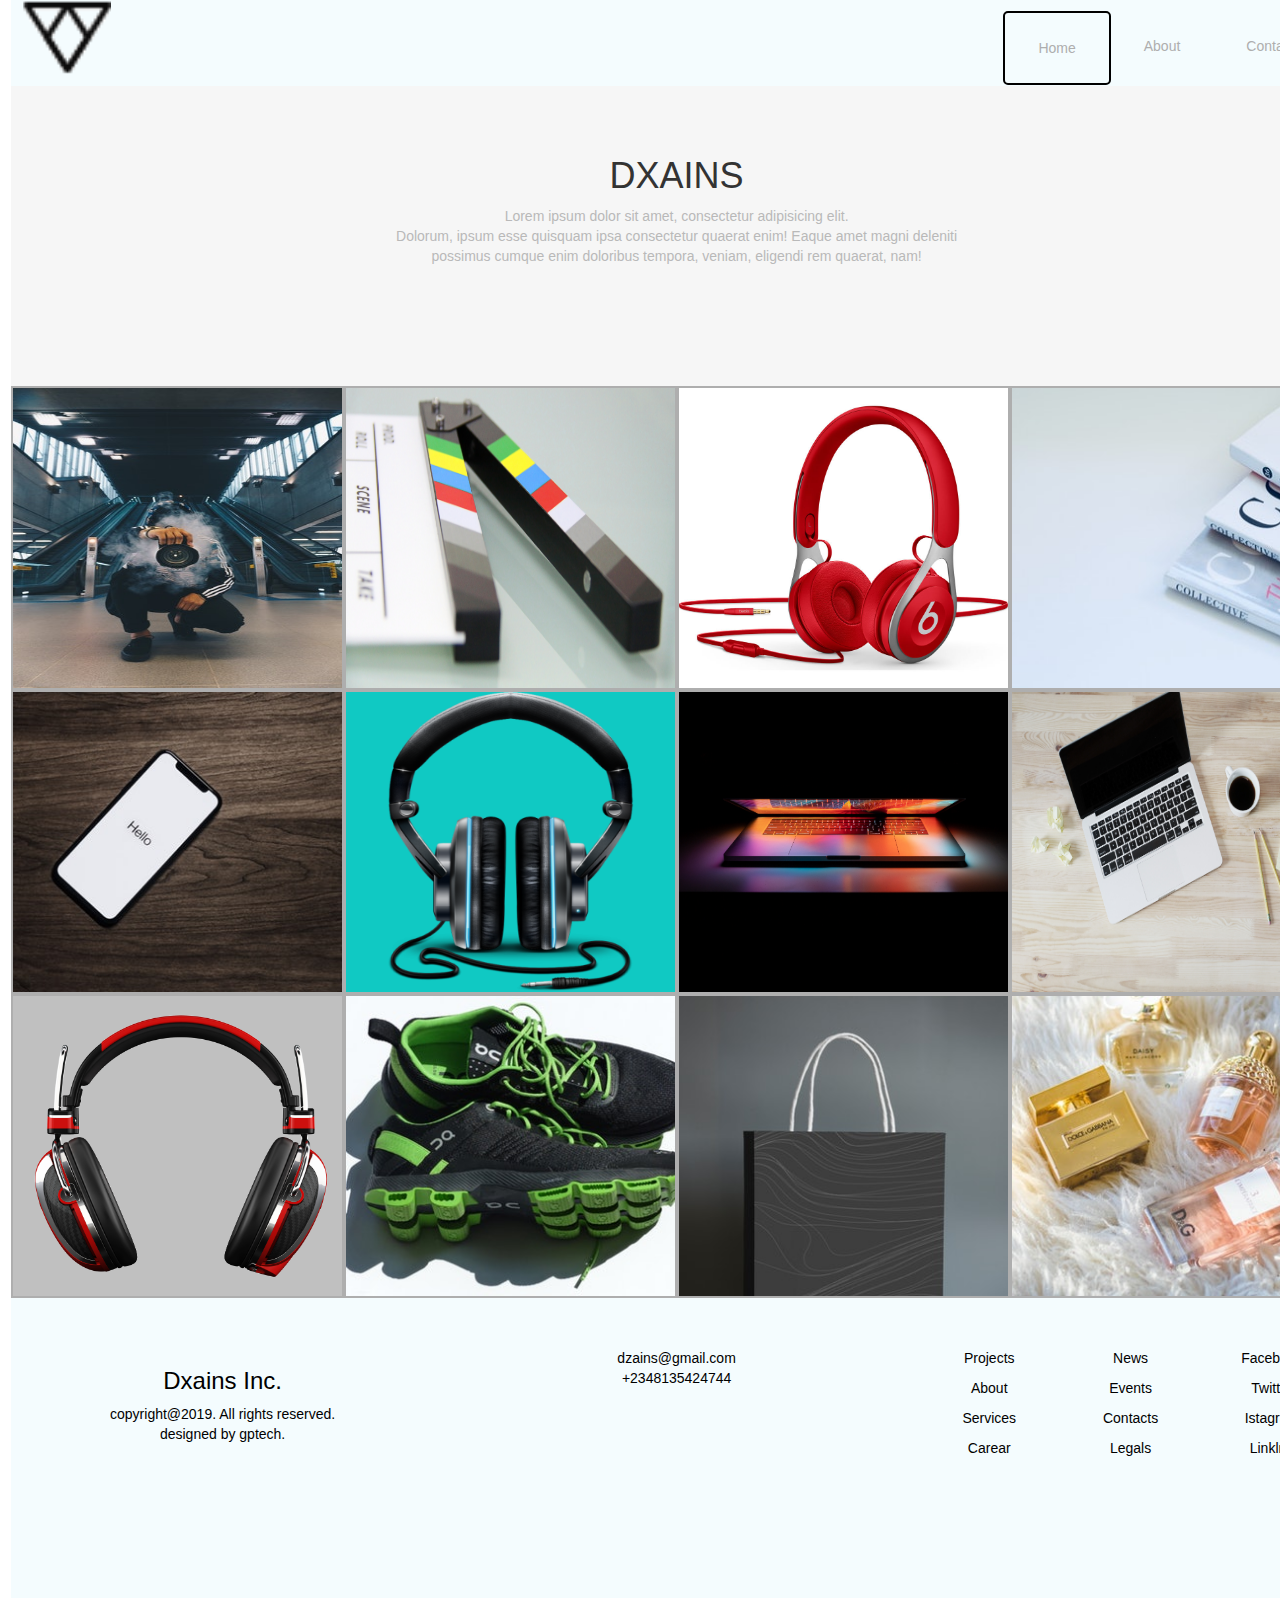
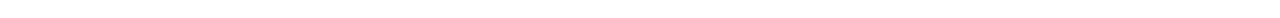
<file: design/index.html>
<!DOCTYPE html>
<html lang="en">

<head>
	<meta charset="utf-8">
	<meta name="viewport" content="width=device-width, initial-scale=1.0">
	<link rel="stylesheet" media="screen" href="https://cdnjs.cloudflare.com/ajax/libs/twitter-bootstrap/3.3.5/css/bootstrap.min.css">
    <link rel="stylesheet" href="css/style.css">
	<title>DXAINS</title>

</head>

<body>

<!--   navbar starts here-->
  
   <navbar>
    <div id="navbar">
          
            <ul class="nav navbar-default">
                 <img  src="images/logo.gif"    alt="">
                <li><a href="http://localhost/design/contact.html">Contact </a></li>
                <li><a href="http://localhost/design/about.html">About</a></li>
                <li class="active"><a href="#">Home</a></li>
            </ul>
    </div>
    </navbar>
<!--   navbar ends here-->

<!--    introduction to the company starts hear-->
   <main>
    <div class="container main">
        
        <h1>DXAINS</h1>
        <P>Lorem ipsum dolor sit amet, consectetur adipisicing elit. <br> Dolorum, ipsum esse quisquam ipsa consectetur quaerat enim! Eaque amet magni deleniti <br> possimus cumque enim doloribus tempora, veniam, eligendi rem quaerat, nam!</P>
        
        
    </div>
    </main>
<!--intro end herer-->
<!--real starts here-->
<div class="real">
    <div class="row">
        <div class="col-xs-3" id="first"><img src="images/adult-blur-camera-598917.jpg" alt="pic" width="333" height="304"></div>
        <div class="col-xs-3" id="second"><img src="images/cinema-cinematography-clapper-board-274937.jpg" alt="pic" width="333" height="304"></div>
        <div class="col-xs-3" id="third"><img src="images/u_10152165.jpg" alt="pic" width="333" height="304"></div>
        <div class="col-xs-3" id="fourth"><img src="images/books-collections-data-1018136.jpg" alt="pic" width="333" height="304"></div>
    </div>
</div>
   <div class="real">
    <div class="row">
        <div class="col-xs-3" id="first"><img src="images/cellphone-device-electronics-699122.jpg" alt="pic" width="333" height="304"></div>
        <div class="col-xs-3" id="second"><img src="images/PblPaf-download-headphones.png" alt="pic" width="333" height="304"></div>
        <div class="col-xs-3" id="third"><img src="images/tianyi-ma-1066731-unsplash.jpg" alt="pic" width="333" height="304"></div>
        <div class="col-xs-3" id="fourth"><img src="images/lauren-mancke-60627-unsplash.jpg" alt="pic" width="333" height="304"></div>
    </div>
</div>
   <div class="real">
    <div class="row">
        <div class="col-xs-3" id="first"><img src="images/headphones_PNG7621.png" alt="pic" width="333" height="304"></div>
        <div class="col-xs-3" id="second"><img src="images/footwear-sneakers-66259.jpg" alt="pic" width="333" height="304"></div>
        <div class="col-xs-3" id="third"><img src="images/black-blank-space-brand-1493324.jpg" alt="pic" width="333" height="304"></div>
        <div class="col-xs-3" id="fourth"><img src="images/aroma-assorted-bathroom-965990.jpg" alt="pic" width="333" height="304"></div>
    </div>
</div>

<!--real ends here-->

<!--footer starts here -->
<footer>
    <div class="row">
        <div id="bir" class="col-lg-4">
        <h3>Dxains Inc.</h3> 
        <p>copyright&#64;2019. All rights reserved. <br>designed by gptech. </p>
        </div>
        <div id="iki" class="col-lg-4">
            <p>dzains@gmail.com <br> +2348135424744</p>
        </div>
        <div id="uc" class="col-lg-4">
            <div id="dort" class="col-xs-4">
                <p>Projects</p>
                <p>About</p>
                <p>Services</p>
                <p>Carear</p>
            </div>
            <div id="besh" class="col-xs-4">
                <p>News</p>
                <p>Events</p>
                <p>Contacts</p>
                <p>Legals</p>
            </div>
            <div id="alti" class="col-xs-4">
                <p>Facebook</p>
                <p>Twitter</p>
                <p>Istagram</p>
                <p>Linklnd</p>
            </div>
        </div>
    </div>
</footer>
<!--footer ends here-->
	

	<script src="https://cdnjs.cloudflare.com/ajax/libs/jquery/1.11.3/jquery.min.js"></script>
	<script src="https://cdnjs.cloudflare.com/ajax/libs/twitter-bootstrap/3.3.5/js/bootstrap.min.js"></script>

	<script>
	</script>

</body>

</html>
</file>
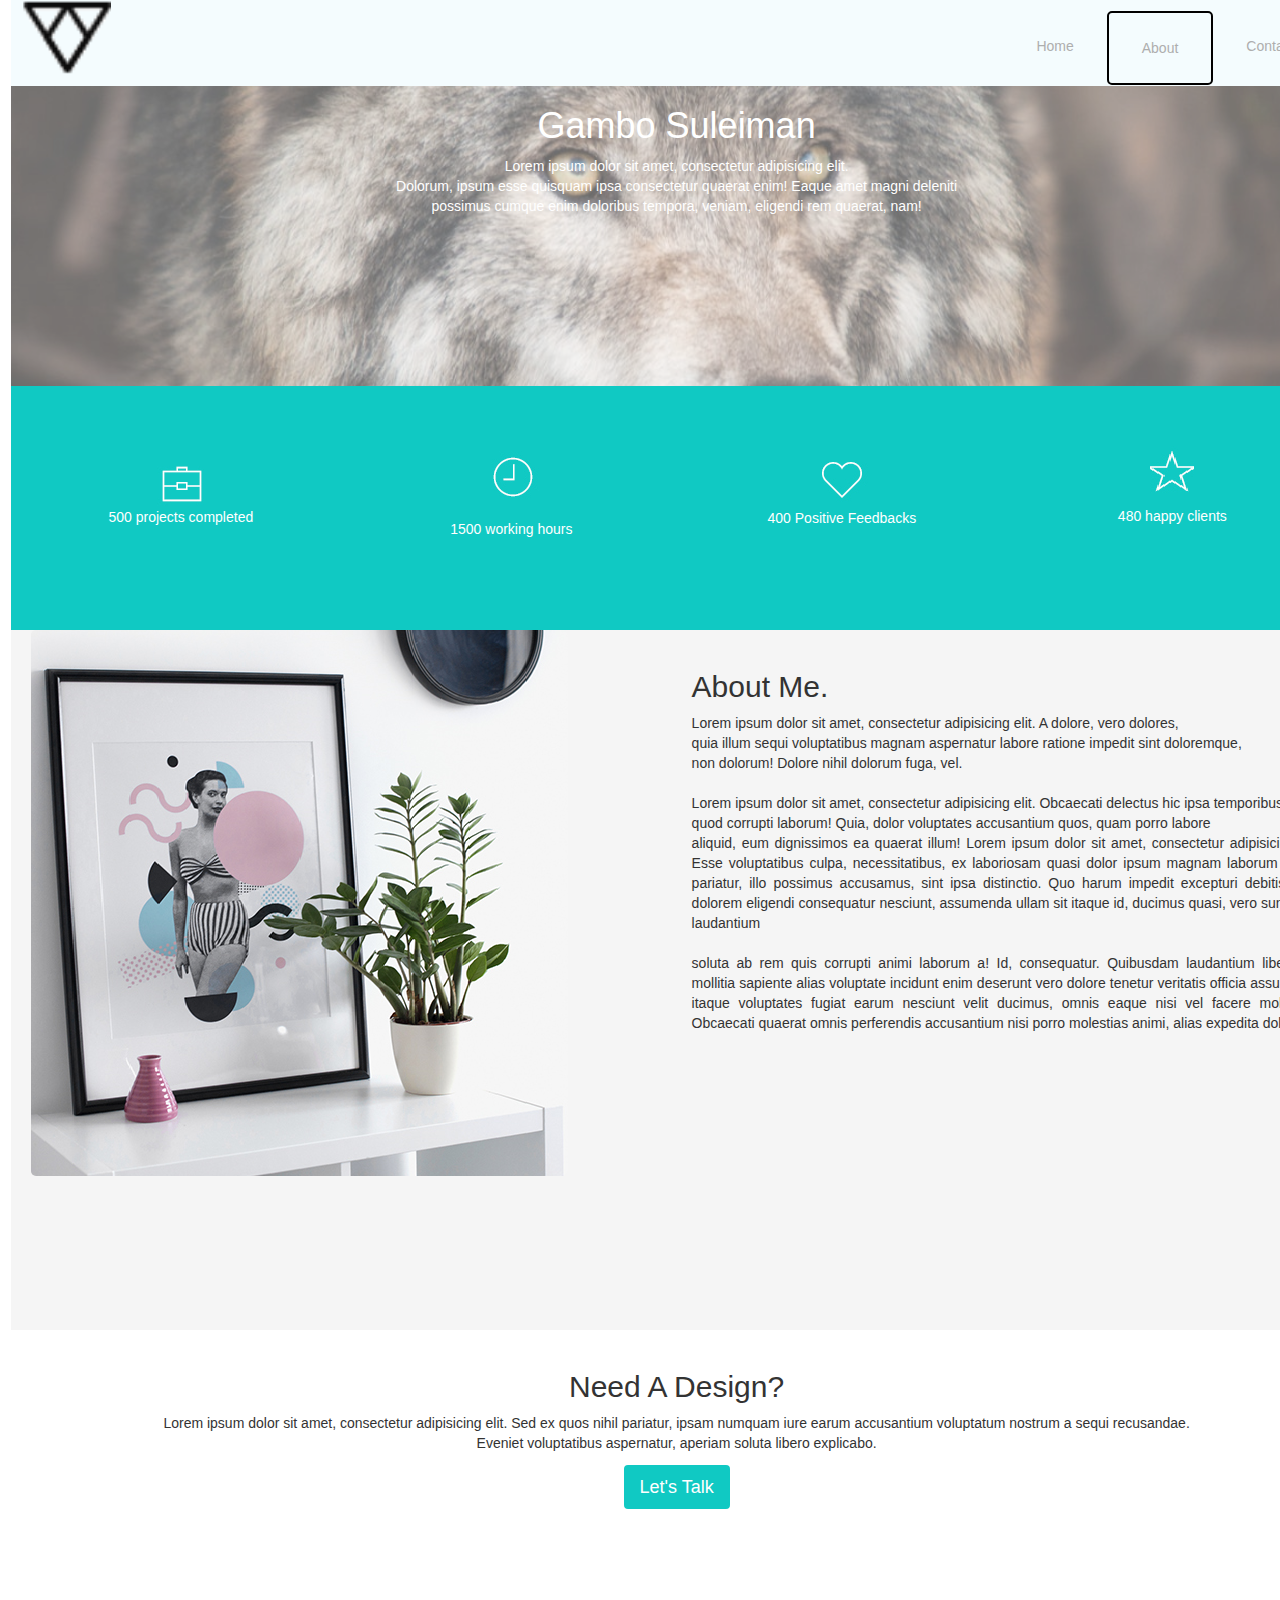
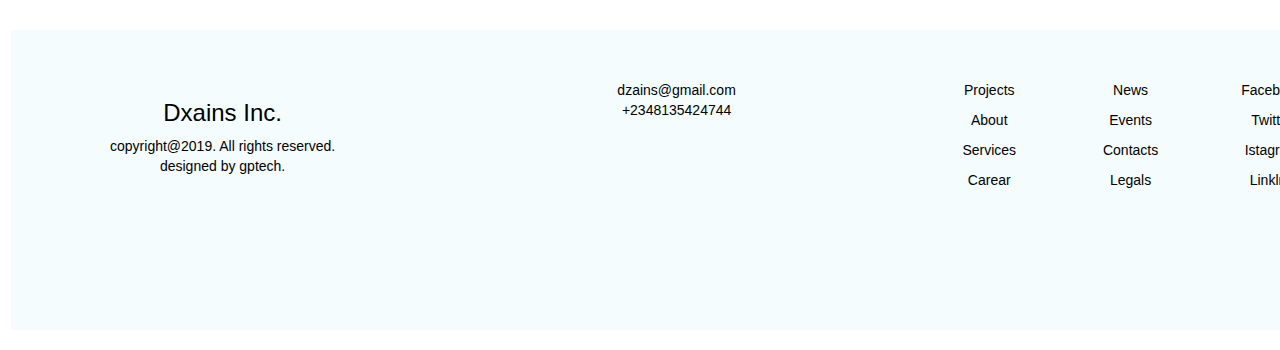
<file: design/about.html>
<!DOCTYPE html>
<html lang="en">

<head>
	<meta charset="utf-8">
	<meta name="viewport" content="width=device-width, initial-scale=1.0">
	<link rel="stylesheet" media="screen" href="https://cdnjs.cloudflare.com/ajax/libs/twitter-bootstrap/3.3.5/css/bootstrap.min.css">
    <link rel="stylesheet" href="css/style.css">
	<title>GPtech</title>

</head>

<body>

<!--   navbar starts here-->
  
   <navbar>
    <div id="navbar">
          
            <ul class="nav navbar-default">
                 <img  src="images/logo.gif"   alt="">
                <li><a href="http://localhost/design/contact.html">Contact </a></li>
                <li  class="active"><a href="#">About</a></li>
                <li><a href="http://localhost/design/">Home</a></li>
            </ul>
    </div>
    </navbar>
<!--   navbar ends here-->

<!--    introduction to the company starts hear-->
   <main>
    <div class="container let">
        
        <h1>Gambo Suleiman</h1>
        <P>Lorem ipsum dolor sit amet, consectetur adipisicing elit. <br> Dolorum, ipsum esse quisquam ipsa consectetur quaerat enim! Eaque amet magni deleniti <br> possimus cumque enim doloribus tempora, veniam, eligendi rem quaerat, nam!</P>
        
        
    </div>
    </main>
<!--intro end herer-->
<!--real starts here-->
<div class="profile">
   <div class="row">
      <br><br>
       <di class="col-xs-3"><br><img src="images/pr.jpg" alt=""> <p>500 projects completed</p></di>
       <di class="col-xs-3"><img src="images/clock.png" alt=""><p>1500 working hours</p></di>
       <di class="col-xs-3"><img src="images/hart.png" alt=""><p>400 Positive Feedbacks</p></di>
       <di class="col-xs-3"><img src="images/star.png" alt=""><p>480 happy clients</p></di>
   </div>
</div>
   <div class="about">
    <div class="row">
        <div class="col-lg-6">
            <img  src="images/frame.png" class="img-circle"  alt="pic" style="margin-top: -20px;">
        </div>
        <div class="col-lg-6">
            <h2>About Me.</h2>
            <p>Lorem ipsum dolor sit amet, consectetur adipisicing elit. A dolore, vero dolores, <br> quia illum sequi voluptatibus magnam aspernatur labore ratione impedit sint doloremque, <br> non dolorum! Dolore nihil dolorum fuga, vel. <br> <br> Lorem ipsum dolor sit amet, consectetur adipisicing elit. Obcaecati delectus hic ipsa temporibus <br> quod corrupti laborum! Quia, dolor voluptates accusantium quos, quam porro labore  <br>aliquid, eum dignissimos ea quaerat illum! Lorem ipsum dolor sit amet, consectetur adipisicing elit. Esse voluptatibus culpa, necessitatibus, ex laboriosam quasi dolor ipsum magnam laborum autem pariatur, illo possimus accusamus, sint ipsa distinctio. Quo harum impedit excepturi debitis quos dolorem eligendi consequatur nesciunt, assumenda ullam sit itaque id, ducimus quasi, vero sunt amet laudantium  <br> <br>soluta ab rem quis corrupti animi laborum a! Id, consequatur. Quibusdam laudantium libero est mollitia sapiente alias voluptate incidunt enim deserunt vero dolore tenetur veritatis officia assumenda itaque voluptates fugiat earum nesciunt velit ducimus, omnis eaque nisi vel facere molestias. Obcaecati quaerat omnis perferendis accusantium nisi porro molestias animi, alias expedita dolorum?</p>
        </div>
    </div>
</div>
   <div class="talk">
    <h2>Need A Design?</h2>
    <p>Lorem ipsum dolor sit amet, consectetur adipisicing elit. Sed ex quos nihil pariatur, ipsam numquam iure earum accusantium voluptatum nostrum a sequi recusandae. <br> Eveniet voluptatibus aspernatur, aperiam soluta libero explicabo.</p>
    <button class="btn btn-primary btn-lg"><a href="#">Let's Talk</a></button>
</div>

<!--real ends here-->

<!--footer starts here -->
<footer>
    <div class="row">
        <div id="bir" class="col-lg-4">
        <h3>Dxains Inc.</h3> 
        <p>copyright&#64;2019. All rights reserved. <br>designed by gptech. </p>
        </div>
        <div id="iki" class="col-lg-4">
            <p>dzains@gmail.com <br> +2348135424744</p>
        </div>
        <div id="uc" class="col-lg-4">
            <div id="dort" class="col-xs-4">
                <p>Projects</p>
                <p>About</p>
                <p>Services</p>
                <p>Carear</p>
            </div>
            <div id="besh" class="col-xs-4">
                <p>News</p>
                <p>Events</p>
                <p>Contacts</p>
                <p>Legals</p>
            </div>
            <div id="alti" class="col-xs-4">
                <p>Facebook</p>
                <p>Twitter</p>
                <p>Istagram</p>
                <p>Linklnd</p>
            </div>
        </div>
    </div>
</footer>
<!--footer ends here-->
	

	<script src="https://cdnjs.cloudflare.com/ajax/libs/jquery/1.11.3/jquery.min.js"></script>
	<script src="https://cdnjs.cloudflare.com/ajax/libs/twitter-bootstrap/3.3.5/js/bootstrap.min.js"></script>

	<script>
	</script>

</body>

</html>
</file>
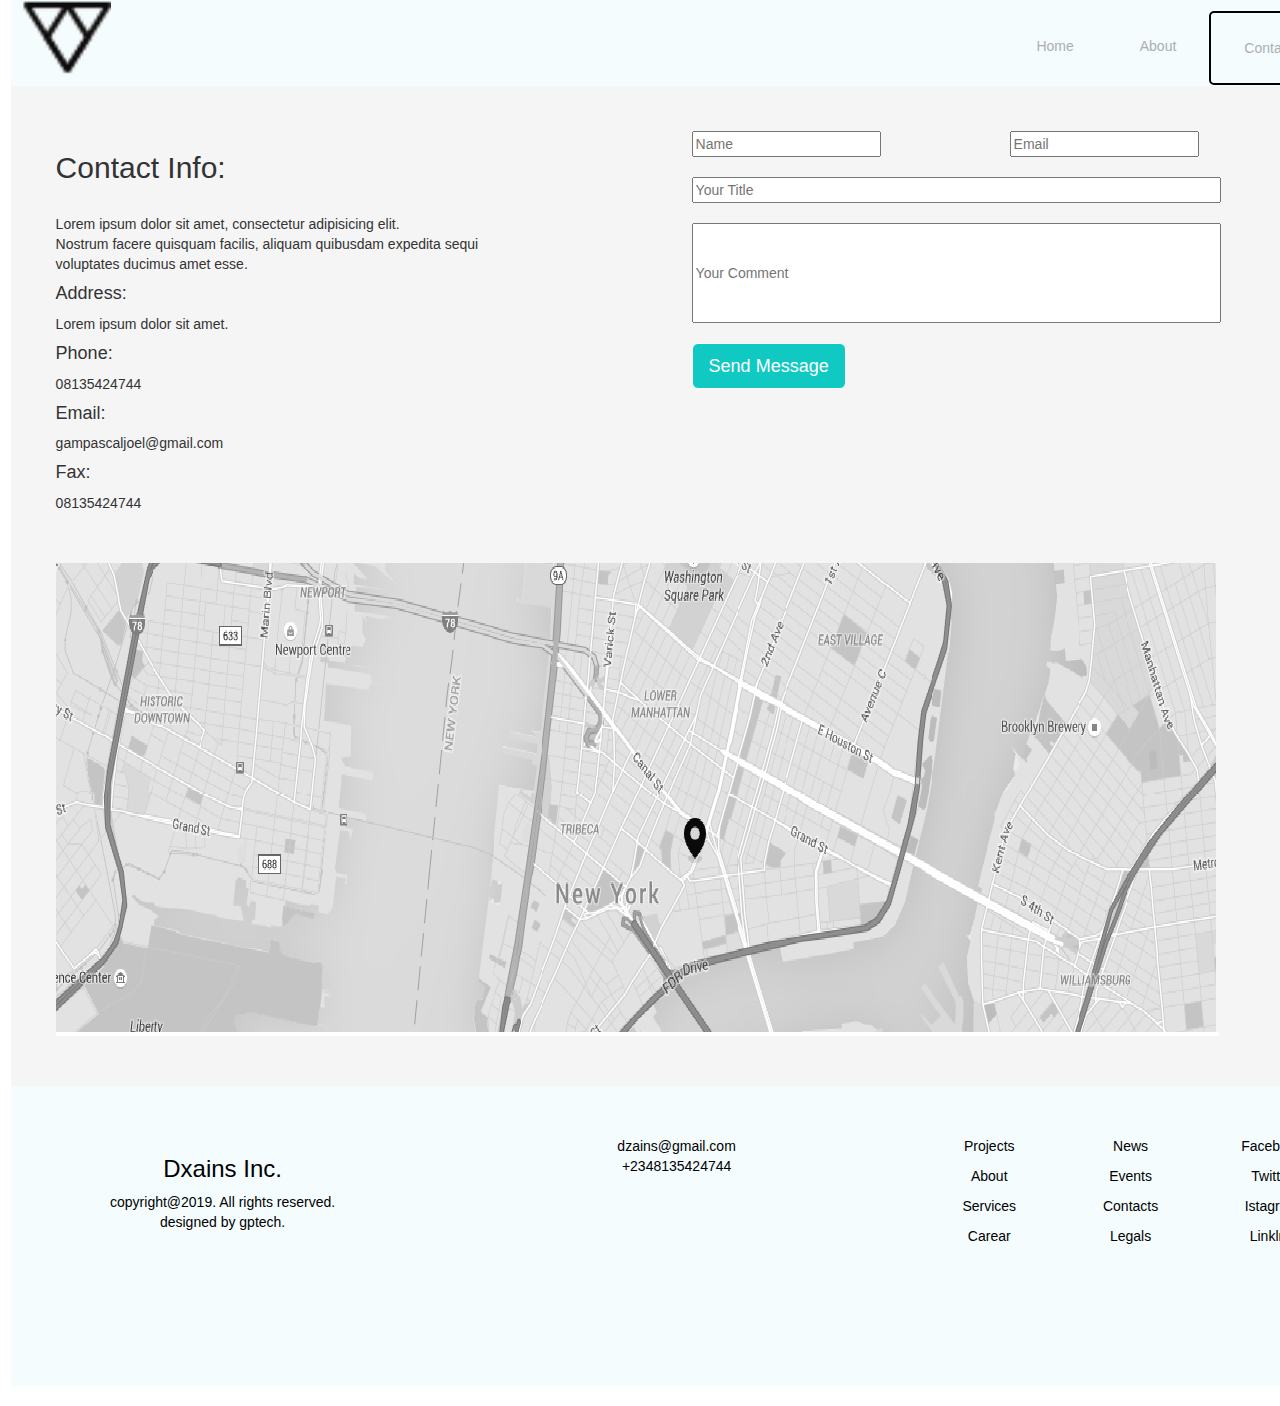
<file: design/contact.html>
<!DOCTYPE html>
<html lang="en">

<head>
	<meta charset="utf-8">
	<meta name="viewport" content="width=device-width, initial-scale=1.0">
	<link rel="stylesheet" media="screen" href="https://cdnjs.cloudflare.com/ajax/libs/twitter-bootstrap/3.3.5/css/bootstrap.min.css">
    <link rel="stylesheet" href="css/style.css">
	<title>DXAINS</title>

</head>

<body>
<!--   navbar starts here-->
  
   <navbar>
    <div id="navbar">
          
            <ul class="nav navbar-default">
                 <img  src="images/logo.gif"   alt="">
                <li class="active"><a href="#">Contact </a></li>
                <li><a href="http://localhost/design/about.html">About</a></li>
                <li><a href="http://localhost/design/">Home</a></li>
            </ul>
    </div>
    </navbar>
<!--   navbar ends here-->

<div class="container-contact">
    <div class="contact">
        <div class="row">
            <div class="col-lg-6">
                <h2>Contact Info:</h2> <br>
                <p>Lorem ipsum dolor sit amet, consectetur adipisicing elit.  <br>Nostrum facere quisquam facilis, aliquam quibusdam expedita sequi <br> voluptates ducimus amet esse.</p>
                <h4>Address:</h4> <p>Lorem ipsum dolor sit amet.</p>
                <h4>Phone:</h4> <p>08135424744</p>
                <h4>Email:</h4><p>gampascaljoel@gmail.com</p> 
                <h4>Fax:</h4>  <p>08135424744</p>
            </div>
            <div class="col-lg-6">
                <div class="row">
                    <div class="col-lg-6"><input type="text" placeholder="Name"></div>
                <div class="col-lg-6"><input type="email" placeholder="Email"></div>
                </div> <br>
                <input type="text" placeholder="Your Title" size="62px"> <br> <br>
                <input type="text" placeholder="Your Comment" size="62" style="height: 100px;"> <br><br>
                <button class="btn btn-default btn-lg" style="background-color: #10c9c3; border-color: white;"><a href="#" style="color: white;">Send Message</a></button>
            </div>
            
        </div> <br><br>
        <img src="images/map.png" alt="">
        
    </div>
</div>



<!--footer starts here -->
<footer>
    <div class="row">
        <div id="bir" class="col-lg-4">
        <h3>Dxains Inc.</h3> 
        <p>copyright&#64;2019. All rights reserved. <br>designed by gptech. </p>
        </div>
        <div id="iki" class="col-lg-4">
            <p>dzains@gmail.com <br> +2348135424744</p>
        </div>
        <div id="uc" class="col-lg-4">
            <div id="dort" class="col-xs-4">
                <p>Projects</p>
                <p>About</p>
                <p>Services</p>
                <p>Carear</p>
            </div>
            <div id="besh" class="col-xs-4">
                <p>News</p>
                <p>Events</p>
                <p>Contacts</p>
                <p>Legals</p>
            </div>
            <div id="alti" class="col-xs-4">
                <p>Facebook</p>
                <p>Twitter</p>
                <p>Istagram</p>
                <p>Linklnd</p>
            </div>
        </div>
    </div>
</footer>
<!--footer ends here-->
	

	<script src="https://cdnjs.cloudflare.com/ajax/libs/jquery/1.11.3/jquery.min.js"></script>
	<script src="https://cdnjs.cloudflare.com/ajax/libs/twitter-bootstrap/3.3.5/js/bootstrap.min.js"></script>

	<script>
	</script>

</body>

</html>
</file>
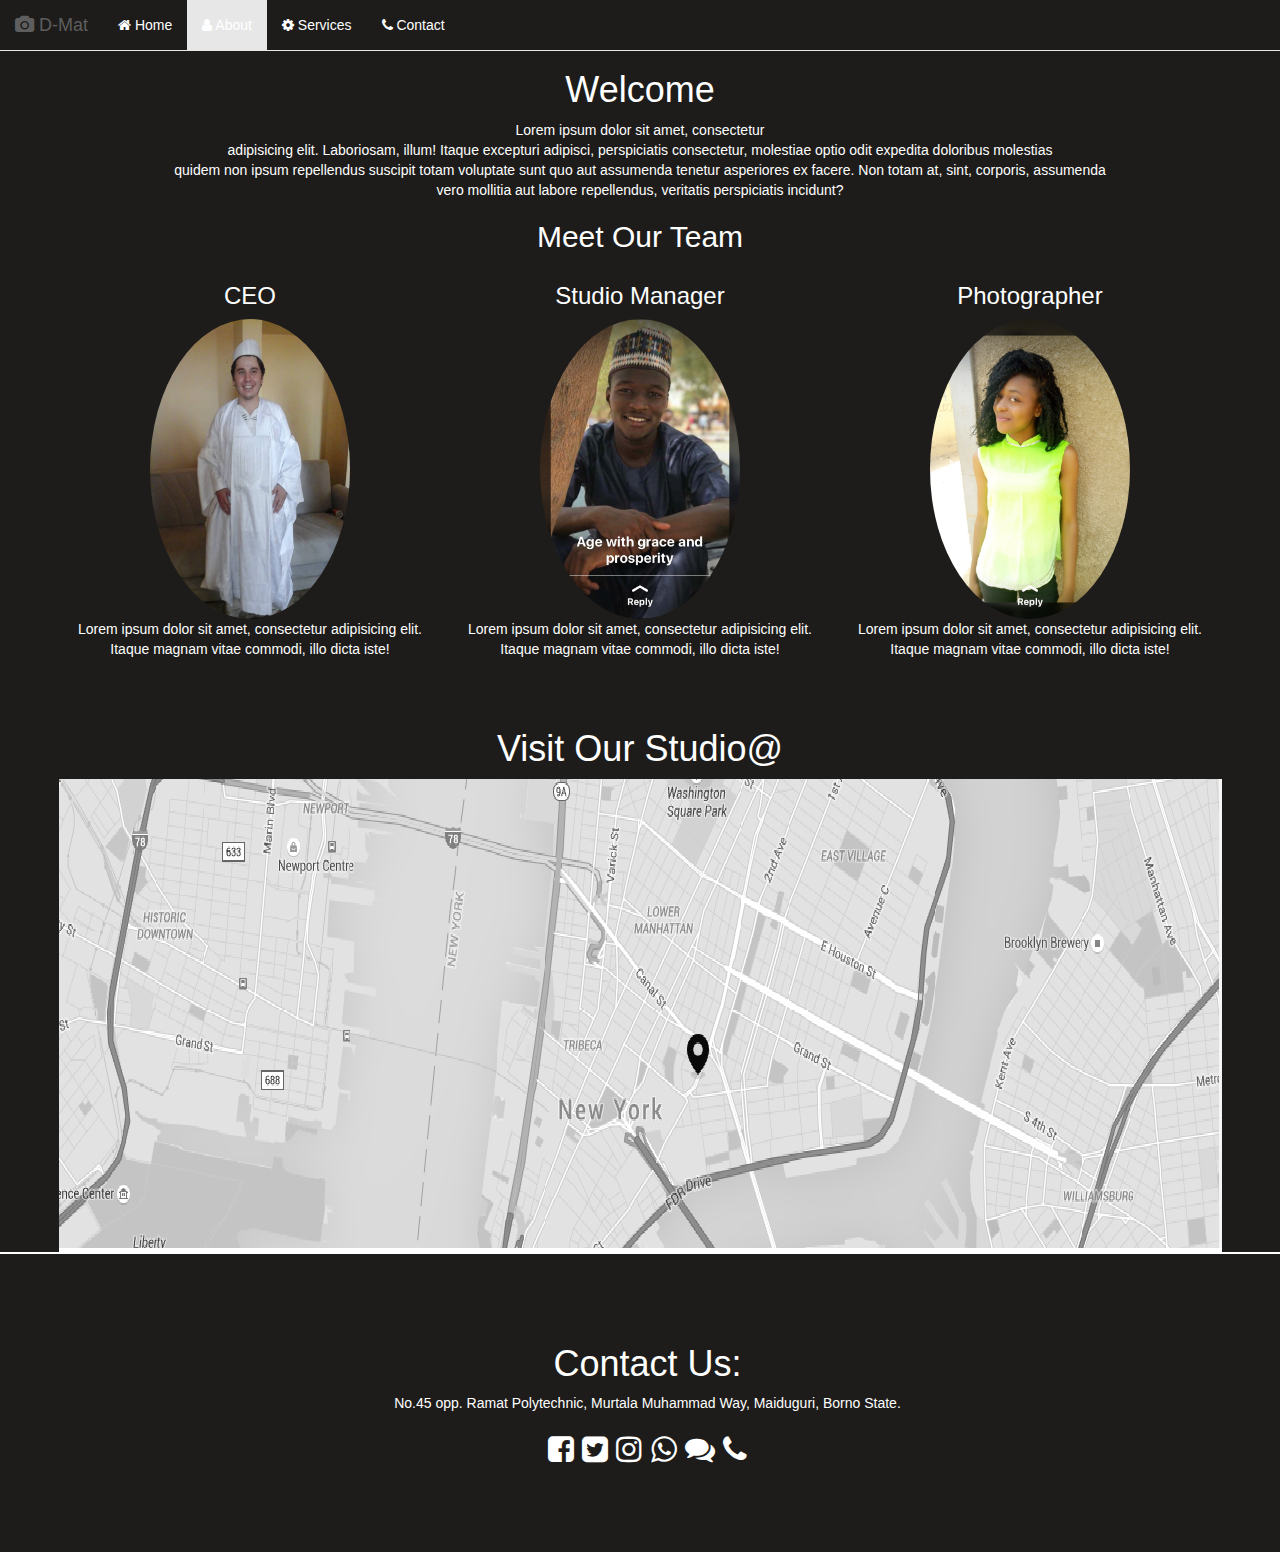
<file: photography/more.html>
<!DOCTYPE html>
<html lang="en">

<head>
	<meta charset="utf-8">
	<meta name="viewport" content="width=device-width, initial-scale=1.0">
	<link rel="stylesheet" media="screen" href="https://cdnjs.cloudflare.com/ajax/libs/twitter-bootstrap/3.3.5/css/bootstrap.min.css">
    <link rel="stylesheet" href="css/font-awesome.min.css">
    <link rel="stylesheet" href="css/style.css">
    <link rel="stylesheet" href=https://maxcdn.bootstrapcdn.com/font-awesome/4.6.3/css/font-awesome.min.css>
	<title>D-mat</title>

</head>

<body style="background-color: #1d1c1a; color: white; text-align: center; padding-top: 50px;">
   <!--navbar starts here-->
<nav class="navbar navbar-default navbar-fixed-top" id="navbarphoto">
  <div class="container-fluid">
    <!-- Brand and toggle get grouped for better mobile display -->
    <div class="navbar-header">
      <button type="button" class="navbar-toggle collapsed" data-toggle="collapse" data-target="#bs-example-navbar-collapse-1" aria-expanded="false">
        <span class="sr-only">Toggle navigation</span>
        <span class="icon-bar"></span>
        <span class="icon-bar"></span>
        <span class="icon-bar"></span>
      </button>
      <a class="navbar-brand " href="http://localhost/photography/"><i class="fa fa-camera"></i> D-Mat</a>
    </div>

    <!-- Collect the nav links, forms, and other content for toggling -->
    <div class="collapse navbar-collapse" id="bs-example-navbar-collapse-1" id="navbar-default">
          <ul class="nav navbar-nav navbar-left" class="nav navbar-left" role="tablist">
            <li ><a href="http://localhost/photography/"><i class="fa fa-home"></i> Home<span class="sr-only"></span></a></li>
             <li class="active"><a href="#about"><i class="fa fa-user"> </i> About</a></li>
            <li><a href="#services"><i class="fa fa-gear"></i> Services</a></li>
            <li><a href="#contact"><i class="fa fa-phone"></i> Contact</a></li>
       
          </ul>
      
      
    </div><!-- /.navbar-collapse -->
  </div><!-- /.container-fluid -->
</nav>
<!--navbar ends here-->
    <h1>Welcome</h1>
    <p style="">Lorem ipsum dolor sit amet, consectetur <br> adipisicing elit. Laboriosam, illum! Itaque excepturi adipisci, perspiciatis consectetur, molestiae optio odit expedita doloribus molestias  <br>quidem non ipsum repellendus suscipit totam voluptate sunt quo aut assumenda tenetur asperiores ex facere. Non totam at, sint, corporis, assumenda <br> vero mollitia aut labore repellendus, veritatis perspiciatis incidunt?</p>
    <h2>Meet Our Team</h2>
   

	<div class="container">
            <div class="row">
                <div class="col-lg-4">
                    <h3>CEO</h3>
                    
                    <img src="images/ceo.jpg" alt="" width="200" height="300" class="img-circle">
                    <p>Lorem ipsum dolor sit amet, consectetur adipisicing elit. <br>Itaque magnam vitae commodi, illo dicta iste!</p>
                </div>
                <div class="col-lg-4"><h3>Studio Manager</h3>
                   
                    <img src="images/diq.PNG" alt="" width="200" height="300" class="img-circle">
                    <p>Lorem ipsum dolor sit amet, consectetur adipisicing elit. <br>Itaque magnam vitae commodi, illo dicta iste!</p>
                    </div>
                <div class="col-lg-4"><h3>Photographer</h3>
                    
                    <img src="images/she.PNG" alt="" width="200" height="300" class="img-circle">
                    <p>Lorem ipsum dolor sit amet, consectetur adipisicing elit. <br>Itaque magnam vitae commodi, illo dicta iste!</p>
                    </div>
            </div>
	</div>
	<br>
	<br>
	<h1>Visit Our Studio@</h1>
	<img src="images/map.png" alt="">
	<div id="contact" class="fourth">
   <h1>Contact Us:</h1>
   <p>No.45 opp. Ramat Polytechnic, Murtala Muhammad Way, Maiduguri, Borno State. </p>
   <h2><a href="https://facebook.com"><i class="fa fa-facebook-square"></i></a>
     <a href="https://twitter.com"><i class="fa fa-twitter-square"></i></a>
     <a href="https://istagram.com"> <i class="fa fa-instagram"></i></a>
     <a href="https://whatsapp.com"><i class="fa fa-whatsapp"></i></a>
     <a href="https://whatsapp.com"><i class="fa fa-comments"></i></a>
     <a href="+2348135424744"><i class="fa fa-phone"></i></a></h2>
    
     
           
</div>
	

	<script src="https://cdnjs.cloudflare.com/ajax/libs/jquery/1.11.3/jquery.min.js"></script>
	<script src="https://cdnjs.cloudflare.com/ajax/libs/twitter-bootstrap/3.3.5/js/bootstrap.min.js"></script>

	<script>
	</script>

</body>

</html>
</file>
<file: design/css/style.css>
body{
    font-family: sans-serif;
    width: 1332px;
    position: relative;
    margin-left: 2%;
    margin-top: -4px;
    margin-bottom: 20px;
     
}
ul{
    
   
    list-style-type: none;
    overflow: hidden;
    margin: 0;
    padding: 15px;
   background-color: white;
    
}

li{
    float: left;
    list-style-type: none;
    padding: 15px 18px;
    float: right;
    position: relative;
}
li a{
    display: block;
    color: #aeaeae;
    text-align: left;
    text-decoration: none;
    
}
.navbar-default{
    margin-left: -15px;
    width: 1332px;
    height: 90px;
    background-color: #f4fcfe;
}
.navbar-default img {
    margin-top: -23px;
    width: 90px;
    margin-left: 10px
}
.active{
    border: 2px solid black;
    border-radius: 5px;
    
}
.main{
    
    background-color:#f6f6f6;
    text-align: center;
    height: 300px;
    padding-top: 50px;
    margin-left: -15px;
    width: 1332px;
    position: relative;
   
}
.main p{
     color: #b9b9b9;
}
.real img{
    margin-left: -15px;
    border: 2px solid #aeaeae;
}

#first{
    background-color: silver;
    width: 333px;
    height: 304px;
   
    
}#second{
    background-color: #10c9c3; 
    width: 333px;
    height: 304px;
    
}#third{
    background-color: red; 
    width: 333px;
    height: 304px;
    
   
}#fourth{
     background-color: tan;
    width: 333px;
    height: 304px;
    
    
}
footer{
    background-color:#f4fcfe;
    height: 300px;
    margin-left: -15px;
    width: 1332px;
    padding-top: 50px;
    text-align: center;
    color: black;
    
}
.let{
    width: 1332px;
    background-image: url(../images/animal-animal-portrait-animal-world-682361.jpg);
   background-size: cover;
    margin-left: -15px;
    color: white;
    text-align: center;
    height: 300px;
    opacity: 0.6;
}
.talk{
    text-align: center;
    height: 300px;
    width: 1332px;
    padding: 20px;
    margin-left: -15px;
}
.talk button{
    background-color: #10c9c3;
    border: 2px solid white;
}
.talk button a{
    color: white;
    
}
.profile{
    background-color:#10c9c3; 
     width: 1332px;
    height: 244px;
     padding: 20px;
    margin-left: -15px;
    text-align: center;
    color: white;
}
.about{
    background-color: #f5f5f5;
        margin-left: -15px;
     width: 1332px;
    height: 700px;
     padding: 20px;
    text-align: justify;
}
.about img{
    border-radius: 5px;
}
.container-contact{
    background-color: #f5f5f5;
    margin-left: -15px;
    padding: 45px;
    width: 1332px;
    height: 1000px;
}
</file>
<file: photography/css/style.css>
body{  font-family: 'Acme', sans-serif;}
.navbar-default{
    background-color:#1d1c1a;
    color: white;
    
}


.navbar-default .navbar-brand{
    color: white;
}
.navbar-default  .navbar-collapse .navbar-nav
a{
    color: white;
}
.first{
    background-image: url(../images/bg1.jpg) ;
    background-size: cover;
    height: 768px;
    margin-top: -25px;
    text-align: center;
    color: white;
    background-position: center fixed;
    position: relative;
}

.up {
    

    padding: 20px;
    color: black;
    font-size: 44px;
    border-radius: 5px;
    margin-top: 150px;
    margin-left: 450px;
    margin-right: 450px;
    border-top: 4px solid #1d1c1a;
    border-bottom: 4px solid white;
    position: relative;
}
.second{
    text-align: center;
    background-color: #1d1c1a;
    height: 700px;
    background-size: cover;
    color: white;
}
.second h1{
    margin-top: 250px;
    margin-left: 600px;
    margin-right: 600px;
    border-top: 4px solid white;
    padding: 10px;
    border-radius: 5px;
   
}
.second button{
    background-color: white;
    border: 2px solid black;
}
.second button a{
    color: black;
}
.pic1{
    background-image: url(../images/catalog.jpg);
    background-size: cover;
    height: 500px;
    text-align: center;
    color: white;
    margin-top: -20px;
    
}
.pic1 h1{
    
}.pic2{
    background-image: url(../images/wedding.jpg);
    background-size: cover;
    height: 500px;
    text-align: center;
    color: white;
    margin-top: -20px;
    
}
.pic2 h1{
    
}
.pic3{
     background-image: url(../images/bike.jpg);
    background-size: cover;
    height: 500px;
    text-align: center;
    color: white;
    margin-top: -20px;
}
.pic3 h1{
    
}.pic4{
    margin-top: -20px;
     background-image: url(../images/branch-colorful-fall-foliage-48190.jpg);
    background-size: cover;
    height: 500px;
    text-align: center;
    color: white;
}
.pic4 h1{
   
}
.third{
     
}
.fourth{
    height: 300px;
    background-color: #1d1c1a;
    color: white;
    padding: 70px;
    border-top: 2px solid white;
    text-align: center;
    margin-right: -15px;
    
    
    
}
.fourth a{
    
    background-color:  #1d1c1a;
    color: white;
}
.navbar-default  .navbar-collapse .navbar-nav
a:active{
    color: black;
}
</file>
